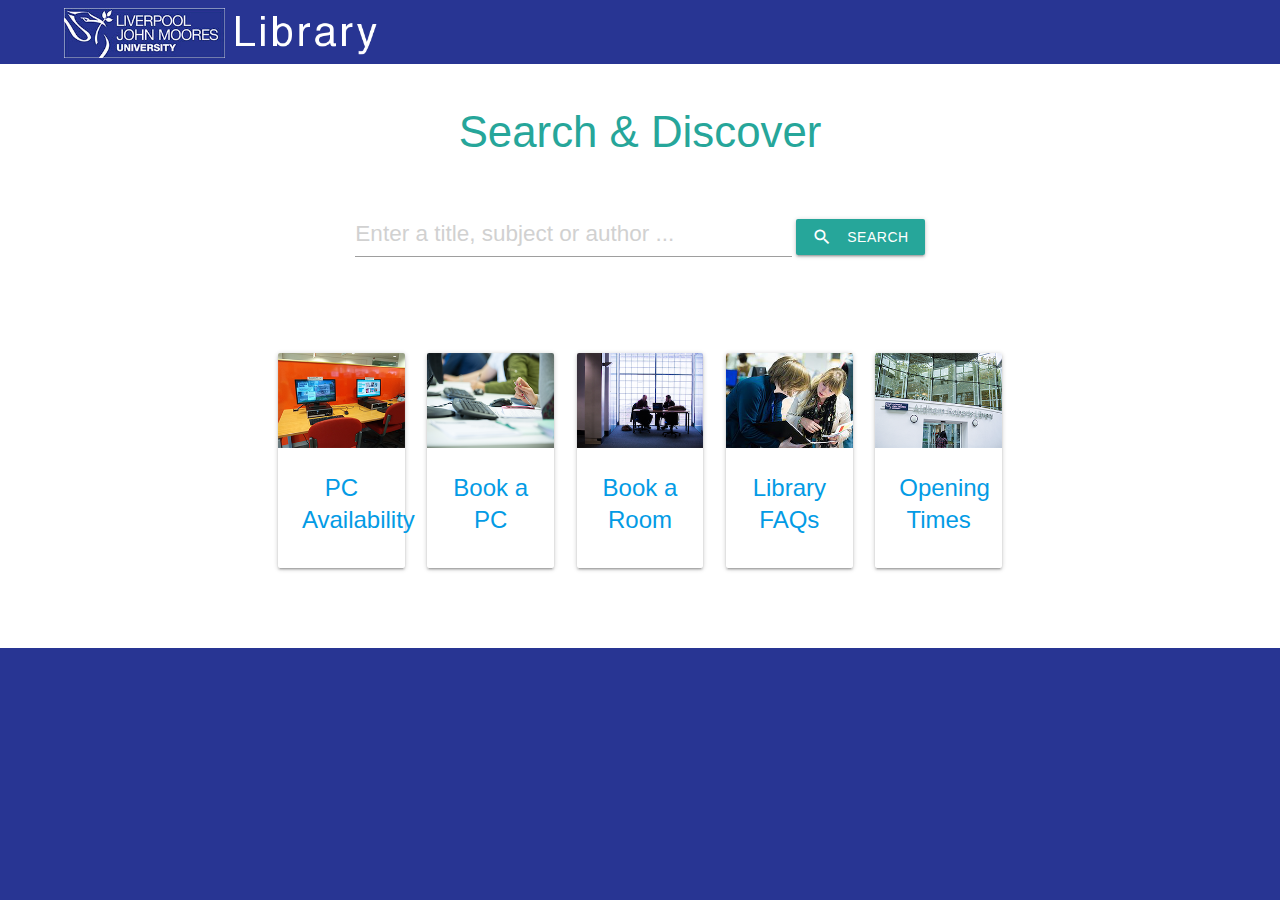
<file: index.html>
<!DOCTYPE html>
<html lang="en">
	<head>
 		<meta http-equiv="Content-Type" content="text/html; charset=UTF-8"/>
			<meta name="viewport" content="width=device-width, initial-scale=1, maximum-scale=1.0"/>
 		<title>Information Point: Materialize</title>
			<link rel="icon" href="img/favicon.ico"/>
			<link href="https://fonts.googleapis.com/icon?family=Material+Icons" rel="stylesheet">
			<link href="css/materialize.min.css" type="text/css" rel="stylesheet" media="screen"/>
			<link href="css/style.css" type="text/css" rel="stylesheet" media="screen"/>
	</head>
	
	<body class="indigo darken-3">
		<!-- START NAVIGATION BAR -->
		<nav class="indigo darken-3">
		<div class="nav-wrapper container" style="width: 90%;">
			<a id="logo-container" href="https://ljmulib.github.io/infopoint/" class="LJMU">
				<img src="img/ljmulogo.png" style="height: 65px; padding: 0.5em 0; float: left;" alt="LJMU" />
				<img src="img/library.png" style="height: 65px; padding: 0.5em 0; float: left;" alt="Library" />
			</a>
		</div>
		</nav>


		<!-- START MAIN SECTION -->
 		<div style="background-color: white;">

			<div class="section no-pad-bot" id="index-banner">
				<div class="container">
					<h3 class="header center teal-text text-lighten-1">Search & Discover</h3>
					<br/>
					<form id="simple" name="searchForm" method="get" target="_self" 
						action="https://ljmu.primo.exlibrisgroup.com/discovery/search"
						enctype="application/x-www-form-urlencoded; charset=utf-8" 
						onsubmit="searchPrimo()"
						novalidate="novalidate">


						<!-- 20240208 -->
						<input type="hidden" name="vid" value="44JMU_INST:44JMU_VU1">
						<input type="hidden" name="tab" value="Everything">
						<input type="hidden" name="search_scope" value="MyInst_and_CI">

						<input type="hidden" name="mfacet" value="tlevel,include,available_p,1,lk">
						<input type="hidden" name="lang" value="en">
						<input type="hidden" name="offset" value="0">

						<input type="hidden" name="query" id="primoQuery">

						<input type="hidden" name="displayMode" value="full">
						<input type="hidden" name="bulkSize" value="10">
						<input type="hidden" name="highlight" value="true">
						<input type="hidden" name="dum" value="true">
						<input type="hidden" name="displayField" value="all">
						<input type="hidden" name="pcAvailabiltyMode" value="true">
						<!-- 20240208 -->


						<div class="row center">
							<div class="input-field col s12 center">
									<input placeholder="Enter a title, subject or author ..." type="text"
										class="validate" id="primoQueryTemp" style="width: 50%; font-size: 150%; ">

									<button class="btn waves-effect waves-light" type="submit" name="action" onclick="searchPrimo()">
										Search
										<i class="material-icons left">search</i>
									</button>

							</div>
						</div>
					</form>
				</div>
			</div>
			<br/><br/>


  			<div class="container">
  		 		<div class="row center">
  		 		
  		 			<div class="col s0 m1"> <!-- spacer because 5 --> </div>
  		 			
  		 			<!-- N.b. All Card Images are in 4:3 ratio -->
  		 			
  					<a href="https://freepc.ljmu.ac.uk">
  						<div class="col s12 m2"> 
			   				<div class="card">
				 				<div class="card-image">
									<img src="img/pcs_availability.png" alt="PC Availability"/>
				 				</div>
				 				<div class="card-content">
				   					<span class="card-title">PC <br/>Availability</span>
				 				</div>
			  				</div>
						</div>
					</a>   	
  					<a href="https://mypc.ljmu.ac.uk/cire/login.aspx">
  						<div class="col s12 m2"> 
			   				<div class="card">
				 				<div class="card-image">
									<img src="img/bookapc.png" alt="Book a PC"/>
				 				</div>
				 				<div class="card-content">
				   					<span class="card-title">Book a <br/>PC</span>
				 				</div>
			  				</div>
						</div>
					</a>   	
  					<a href="https://scientia-rb-ljmu.azurewebsites.net">
  						<div class="col s12 m2"> 
			   				<div class="card">
				 				<div class="card-image">
									<img src="img/bookaroom.png" alt="Book a Room"/>
				 				</div>
				 				<div class="card-content">
				   					<span class="card-title">Book a <br/>Room</span>
				 				</div>
			  				</div>
						</div>
					</a>   	
  					<a href="https://ljmu.libanswers.com/">
  						<div class="col s12 m2"> 
			   				<div class="card">
				 				<div class="card-image">
									<img src="img/libraryfaqs.png" alt="Library FAQs"/>
				 				</div>
				 				<div class="card-content">
				   					<span class="card-title">Library <br/>FAQs</span>
				 				</div>
			  				</div>
						</div>
					</a>   	
  					<a href="https://www.ljmu.ac.uk/microsites/library/about-ljmu-libraries/visiting-the-library">
  						<div class="col s12 m2"> 
			   				<div class="card">
				 				<div class="card-image">
									<img src="img/opening_times.png" alt="Opening Times"/>
				 				</div>
				 				<div class="card-content">
				   					<span class="card-title">Opening <br/>Times</span>
				 				</div>
			  				</div>
						</div>
					</a> 
					<div class="col s0 m1"> <!-- spacer because 5 --> </div>  	
																									
 				</div><!-- /ROW -->	 		
			</div> <!-- /CONTAINER -->
			<br/><br/>
		</div>


		<footer class="page-footer indigo darken-3" style="text-align: right" >
			<div class="container" style="text-align: right; vertical-align: middle; height: 5em;">
				<!--	Here is a snapcode that could also be used, if it can be positioned sensibly -->
				<!--	<img src="img/infopoint-snapcode.png" style="height: 4.5em; padding-left: 1em;" align="right"/> -->

				<!--		You can also access this Infopoint using your<br/>
					smartphone: <b>http://ljmu.me/infopoint</b> -->

				<!-- Made by <a class="indigo darken-3" href="http://materializecss.com">Materialize</a> -->
			</div>
		</footer>


		<!-- Scripts -->
		<script src="https://code.jquery.com/jquery-2.1.1.min.js"></script>
		<script src="js/materialize.min.js"></script>
		<script src="js/init.js"></script>
		<script>
			function searchPrimo() {
				// Construct the search query
				var query = "any,contains," + document.getElementById("primoQueryTemp").value.replace(/[,]/g, " ");

				// Set the query value to the hidden input field
				document.getElementById("primoQuery").value = query;

				// Get the form element by its ID
				var form = document.getElementById("searchForm");

				// Use the submit() method on the form element to submit the form
				form.submit();
			}

			M.AutoInit();

			document.addEventListener('DOMContentLoaded', function() {
				var elems = document.querySelectorAll('.carousel');
				var instance = M.Carousel.init({
					fullWidth: true
				});
			});
		</script>

	</body>
</html>
</file>
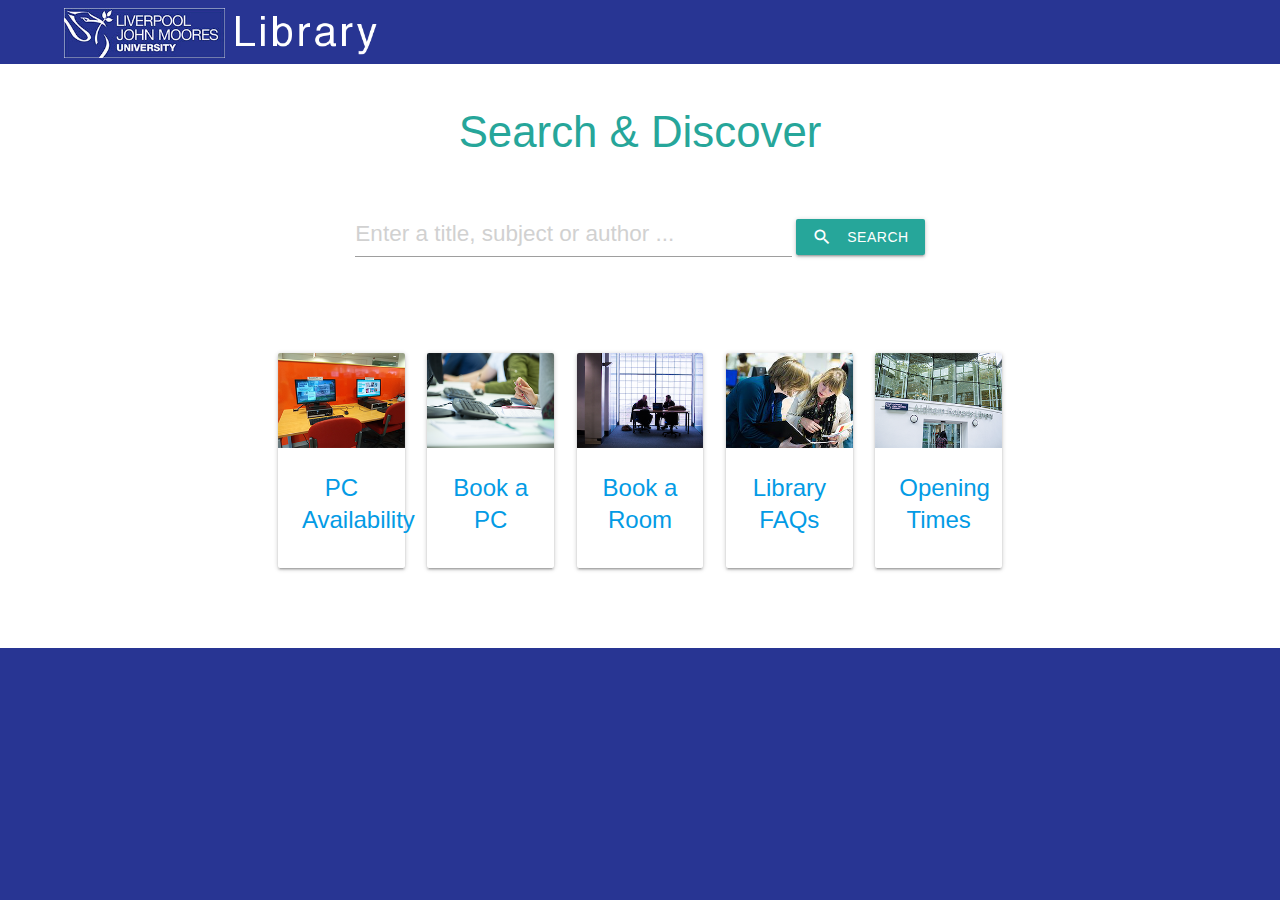
<file: index-2024-01-19.html>
<!DOCTYPE html>
<html lang="en">
	<head>
 		<meta http-equiv="Content-Type" content="text/html; charset=UTF-8"/>
  		<meta name="viewport" content="width=device-width, initial-scale=1, maximum-scale=1.0"/>
 		<title>Information Point: Materialize</title>
        	<link rel="icon" href="img/favicon.ico"/>
  		<link href="https://fonts.googleapis.com/icon?family=Material+Icons" rel="stylesheet">
  		<link href="css/materialize.min.css" type="text/css" rel="stylesheet" media="screen"/>
  		<link href="css/style.css" type="text/css" rel="stylesheet" media="screen"/>
      		<script>
      	
        		function searchPrimo() {
            		document.getElementById("primoQuery").value = "any,contains," + 
            			document.getElementById("primoQueryTemp").value.replace(/[,]/g, " ");
            		document.forms["searchForm"].submit();
        		}
    		</script>
	</head>
	<body class="indigo darken-3">
	
	    <!-- START NAVIGATION BAR -->
  		<nav class="indigo darken-3">
    		<div class="nav-wrapper container" style="width: 90%;">
    	    	<a id="logo-container" href="https://www.ljmu.ac.uk/library" class="LJMU">
    	    		<img src="img/ljmulogo.png" style="height: 65px; padding: 0.5em 0; float: left;" alt="LJMU" />
    	    		<img src="img/library.png" style="height: 65px; padding: 0.5em 0; float: left;" alt="Library" />
    	    	</a>		
    		</div>
  		</nav>
  		
  		<!-- START MAIN SECTION -->
 		<div style="background-color: white;">
  			<div class="section no-pad-bot" id="index-banner" >
    			<div class="container">
      				<h3 class="header center teal-text text-lighten-1">Search & Discover</h3>
	            	<br/>
    				<form  id="simple" name="searchForm" method="get" target="_self"
    				  action="https://ljmu-primo.hosted.exlibrisgroup.com/primo-explore/search"
    				  enctype="application/x-www-form-urlencoded; charset=utf-8" onsubmit="searchPrimo()" 
    				  novalidate="novalidate">
            			<input type="hidden" name="institution" value="44JMU">
                    	<input type="hidden" name="vid" value="44JMU_VU1">
                    	<input type="hidden" name="tab" value="default_tab">
                    	<input type="hidden" name="search_scope" value="default_scope">
                    	<input type="hidden" name="mode" value="Basic">
                    	<!-- Fixed parameters -->
                    	<input type="hidden" name="displayMode" value="full">
                    	<input type="hidden" name="bulkSize" value="10">
                    	<input type="hidden" name="highlight" value="true">
                    	<input type="hidden" name="dum" value="true">
                    	<input type="hidden" name="query" id="primoQuery">
                    	<input type="hidden" name="displayField" value="all">
                    	<input type="hidden" name="pcAvailabiltyMode" value="true">
                    
      					<div class="row center">
        					<div class="input-field col s12 center">
        				
          						<input placeholder="Enter a title, subject or author ..." type="text" 
          						   	   class="validate" id="primoQueryTemp" style="width: 50%; font-size: 150%; ">
          						<!-- <label for="search_term">Search Term</label> -->
      			
      							<button class="btn waves-effect waves-light" type="submit" name="action" onclick="searchPrimo()">
      								Search 
      								<i class="material-icons left">search</i>
  								</button>
  						
        					</div>
      						
      					</div>
      				</form>
				
    			</div>
  			</div>
  			<br/><br/>
  		 	
  			<div class="container"  >
  		
  		 		<div class="row center" >
  		 		
  		 			<div class="col s0 m1"> <!-- spacer because 5 --> </div>
  		 			
  		 			<!-- N.b. All Card Images are in 4:3 ratio -->
  		 			
  		    		<a href="https://freepc.ljmu.ac.uk">
  		    			<div class="col s12 m2"> 
               				<div class="card">
                 				<div class="card-image">
                    				<img src="img/pcs_availability.png" alt="PC Availability"/>
                 				</div>
                 				<div class="card-content">
                   					<span class="card-title">PC <br/>Availability</span>
                 				</div>
              				</div>
            			</div>
            		</a>   	
  		    		<a href="https://mypc.ljmu.ac.uk/cire/login.aspx">
  		    			<div class="col s12 m2"> 
               				<div class="card">
                 				<div class="card-image">
                    				<img src="img/bookapc.png" alt="Book a PC"/>
                 				</div>
                 				<div class="card-content">
                   					<span class="card-title">Book a <br/>PC</span>
                 				</div>
              				</div>
            			</div>
            		</a>   	
  		    		<a href="https://scientia-rb-ljmu.azurewebsites.net">
  		    			<div class="col s12 m2"> 
               				<div class="card">
                 				<div class="card-image">
                    				<img src="img/bookaroom.png" alt="Book a Room"/>
                 				</div>
                 				<div class="card-content">
                   					<span class="card-title">Book a <br/>Room</span>
                 				</div>
              				</div>
            			</div>
            		</a>   	
  		    		<a href="https://ljmu.libanswers.com/">
  		    			<div class="col s12 m2"> 
               				<div class="card">
                 				<div class="card-image">
                    				<img src="img/libraryfaqs.png" alt="Library FAQs"/>
                 				</div>
                 				<div class="card-content">
                   					<span class="card-title">Library <br/>FAQs</span>
                 				</div>
              				</div>
            			</div>
            		</a>   	
  		    		<a href="https://www.ljmu.ac.uk/microsites/library/about-ljmu-libraries/visiting-the-library">
  		    			<div class="col s12 m2"> 
               				<div class="card">
                 				<div class="card-image">
                    				<img src="img/opening_times.png" alt="Opening Times"/>
                 				</div>
                 				<div class="card-content">
                   					<span class="card-title">Opening <br/>Times</span>
                 				</div>
              				</div>
            			</div>
            		</a> 
            		<div class="col s0 m1"> <!-- spacer because 5 --> </div>  	
            		            		            		            		            		
 				</div><!-- /ROW -->     		
        	</div> <!-- /CONTAINER -->
        	<br/><br/>
        </div>

  		<footer class="page-footer indigo darken-3" style="text-align: right" >
      			<div class="container" style="text-align: right; vertical-align: middle; height: 5em;">
      			
      		<!--	Here is a snapcode that could also be used, if it can be positioned sensibly -->
      	    <!--  <img src="img/infopoint-snapcode.png" style="height: 4.5em; padding-left: 1em;" align="right"/> -->
      	    
      		<!--	  You can also access this Infopoint using your<br/>
      			  smartphone: <b>http://ljmu.me/infopoint</b> -->
      			 
      			<!-- Made by <a class="indigo darken-3" href="http://materializecss.com">Materialize</a> -->
      	
      			</div>
    		
  		</footer>



  <!--  Scripts-->
  <script src="https://code.jquery.com/jquery-2.1.1.min.js"></script>
  <script src="js/materialize.min.js"></script>
  <script src="js/init.js"></script>
        	<script>
      	
        		function searchPrimo() {
            		document.getElementById("primoQuery").value = "any,contains," + 
            			document.getElementById("primoQueryTemp").value.replace(/[,]/g, " ");
            		document.forms["searchForm"].submit();
        		}
        		 
        		M.AutoInit();
        		 
        		document.addEventListener('DOMContentLoaded', function() {
    				var elems = document.querySelectorAll('.carousel');
    				var instance = M.Carousel.init({
    fullWidth: true
  });
    			
  				});
    		
             
    	</script>

  	</body>
</html>
</file>
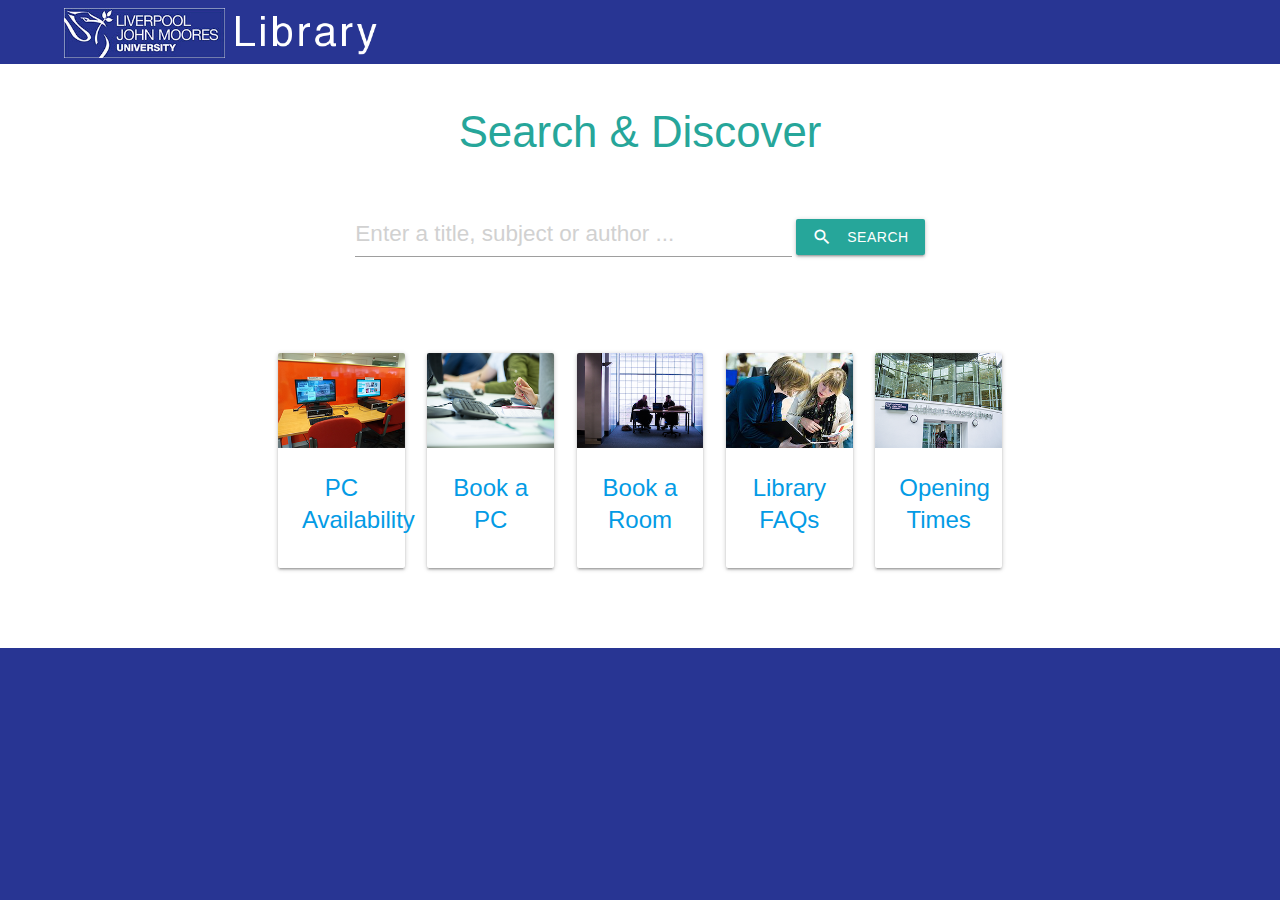
<file: index-test.html>
<!DOCTYPE html>
<html lang="en">
	<head>
 		<meta http-equiv="Content-Type" content="text/html; charset=UTF-8"/>
  		<meta name="viewport" content="width=device-width, initial-scale=1, maximum-scale=1.0"/>
 		<title>Information Point: Materialize</title>
        	<link rel="icon" href="img/favicon.ico"/>
  		<link href="https://fonts.googleapis.com/icon?family=Material+Icons" rel="stylesheet">
  		<link href="css/materialize.min.css" type="text/css" rel="stylesheet" media="screen"/>
  		<link href="css/style.css" type="text/css" rel="stylesheet" media="screen"/>
<!--       		<script>
      	
        		function searchPrimo() {
            		document.getElementById("primoQuery").value = "any,contains," + 
            			document.getElementById("primoQueryTemp").value.replace(/[,]/g, " ");
            		document.forms["searchForm"].submit();
        		}
    		</script> -->
	</head>
	<body class="indigo darken-3">
	
	    <!-- START NAVIGATION BAR -->
  		<nav class="indigo darken-3">
    		<div class="nav-wrapper container" style="width: 90%;">
    	    	<a id="logo-container" href="https://www.ljmu.ac.uk/library" class="LJMU">
    	    		<img src="img/ljmulogo.png" style="height: 65px; padding: 0.5em 0; float: left;" alt="LJMU" />
    	    		<img src="img/library.png" style="height: 65px; padding: 0.5em 0; float: left;" alt="Library" />
    	    	</a>		
    		</div>
  		</nav>
  		
  		<!-- START MAIN SECTION -->
 		<div style="background-color: white;">
  			<div class="section no-pad-bot" id="index-banner" >
    			<div class="container">
      				<h3 class="header center teal-text text-lighten-1">Search & Discover</h3>
	            	<br/>
    				<form  id="simple" name="searchForm" method="get" target="_self"
    				  action="https://ljmu-primo.hosted.exlibrisgroup.com/primo-explore/search"
    				  enctype="application/x-www-form-urlencoded; charset=utf-8" onsubmit="searchPrimo()" 
    				  novalidate="novalidate">
            			<input type="hidden" name="institution" value="44JMU">
                    	<input type="hidden" name="vid" value="44JMU_VU1">
                    	<input type="hidden" name="tab" value="default_tab">
                    	<input type="hidden" name="search_scope" value="default_scope">
                    	<input type="hidden" name="mode" value="Basic">
                    	<!-- Fixed parameters -->
                    	<input type="hidden" name="displayMode" value="full">
                    	<input type="hidden" name="bulkSize" value="10">
                    	<input type="hidden" name="highlight" value="true">
                    	<input type="hidden" name="dum" value="true">
                    	<input type="hidden" name="query" id="primoQuery">
                    	<input type="hidden" name="displayField" value="all">
                    	<input type="hidden" name="pcAvailabiltyMode" value="true">
                    
      					<div class="row center">
        					<div class="input-field col s12 center">
        				
          						<input placeholder="Enter a title, subject or author ..." type="text" 
          						   	   class="validate" id="primoQueryTemp" style="width: 50%; font-size: 150%; ">
          						<!-- <label for="search_term">Search Term</label> -->
      			
      							<button class="btn waves-effect waves-light" type="submit" name="action" onclick="searchPrimo()">
      								Search 
      								<i class="material-icons left">search</i>
  								</button>
  						
        					</div>
      						
      					</div>
      				</form>
				
    			</div>
  			</div>
  			<br/><br/>
  		 	
  			<div class="container"  >
  		
  		 		<div class="row center" >
  		 		
  		 			<div class="col s0 m1"> <!-- spacer because 5 --> </div>
  		 			
  		 			<!-- N.b. All Card Images are in 4:3 ratio -->
  		 			
  		    		<a href="https://freepc.ljmu.ac.uk">
  		    			<div class="col s12 m2"> 
               				<div class="card">
                 				<div class="card-image">
                    				<img src="img/pcs_availability.png" alt="PC Availability"/>
                 				</div>
                 				<div class="card-content">
                   					<span class="card-title">PC <br/>Availability</span>
                 				</div>
              				</div>
            			</div>
            		</a>   	
  		    		<a href="https://mypc.ljmu.ac.uk/cire/login.aspx">
  		    			<div class="col s12 m2"> 
               				<div class="card">
                 				<div class="card-image">
                    				<img src="img/bookapc.png" alt="Book a PC"/>
                 				</div>
                 				<div class="card-content">
                   					<span class="card-title">Book a <br/>PC</span>
                 				</div>
              				</div>
            			</div>
            		</a>   	
  		    		<a href="https://scientia-rb-ljmu.azurewebsites.net">
  		    			<div class="col s12 m2"> 
               				<div class="card">
                 				<div class="card-image">
                    				<img src="img/bookaroom.png" alt="Book a Room"/>
                 				</div>
                 				<div class="card-content">
                   					<span class="card-title">Book a <br/>Room</span>
                 				</div>
              				</div>
            			</div>
            		</a>   	
  		    		<a href="https://ljmu.libanswers.com/">
  		    			<div class="col s12 m2"> 
               				<div class="card">
                 				<div class="card-image">
                    				<img src="img/libraryfaqs.png" alt="Library FAQs"/>
                 				</div>
                 				<div class="card-content">
                   					<span class="card-title">Library <br/>FAQs</span>
                 				</div>
              				</div>
            			</div>
            		</a>   	
  		    		<a href="https://www.ljmu.ac.uk/microsites/library/about-ljmu-libraries/visiting-the-library">
  		    			<div class="col s12 m2"> 
               				<div class="card">
                 				<div class="card-image">
                    				<img src="img/opening_times.png" alt="Opening Times"/>
                 				</div>
                 				<div class="card-content">
                   					<span class="card-title">Opening <br/>Times</span>
                 				</div>
              				</div>
            			</div>
            		</a> 
            		<div class="col s0 m1"> <!-- spacer because 5 --> </div>  	
            		            		            		            		            		
 				</div><!-- /ROW -->     		
        	</div> <!-- /CONTAINER -->
        	<br/><br/>
        </div>

  		<footer class="page-footer indigo darken-3" style="text-align: right" >
      			<div class="container" style="text-align: right; vertical-align: middle; height: 5em;">
      			
      		<!--	Here is a snapcode that could also be used, if it can be positioned sensibly -->
      	    <!--  <img src="img/infopoint-snapcode.png" style="height: 4.5em; padding-left: 1em;" align="right"/> -->
      	    
      		<!--	  You can also access this Infopoint using your<br/>
      			  smartphone: <b>http://ljmu.me/infopoint</b> -->
      			 
      			<!-- Made by <a class="indigo darken-3" href="http://materializecss.com">Materialize</a> -->
      	
      			</div>
    		
  		</footer>



  <!--  Scripts-->
  <script src="https://code.jquery.com/jquery-2.1.1.min.js"></script>
  <script src="js/materialize.min.js"></script>
  <script src="js/init.js"></script>
        	<script>
      	
        		// function searchPrimo() {
          //   		document.getElementById("primoQuery").value = "any,contains," + 
          //   			document.getElementById("primoQueryTemp").value.replace(/[,]/g, " ");
          //   		document.forms["searchForm"].submit();
        		// }

			function searchPrimo() {
        // Construct the search query
        var query = "any,contains," + document.getElementById("primoQueryTemp").value.replace(/[,]/g, " ");
        
        // Set the query value to the hidden input field
        document.getElementById("primoQuery").value = query;

        // Get the form element by its ID
        var form = document.getElementById("searchForm");

        // Use the submit() method on the form element to submit the form
        form.submit();
    }
        		 
        		M.AutoInit();
        		 
        		document.addEventListener('DOMContentLoaded', function() {
    				var elems = document.querySelectorAll('.carousel');
    				var instance = M.Carousel.init({
    fullWidth: true
  });
    			
  				});
    		
             
    	</script>

  	</body>
</html>
</file>
<file: css/style.css>
/* Custom Stylesheet */
/**
 * Use this file to override Materialize files so you can update
 * the core Materialize files in the future
 *
 * Made By MaterializeCSS.com
 */

.icon-block {
  padding: 0 15px;
}
.icon-block .material-icons {
	font-size: inherit;
}
</file>
